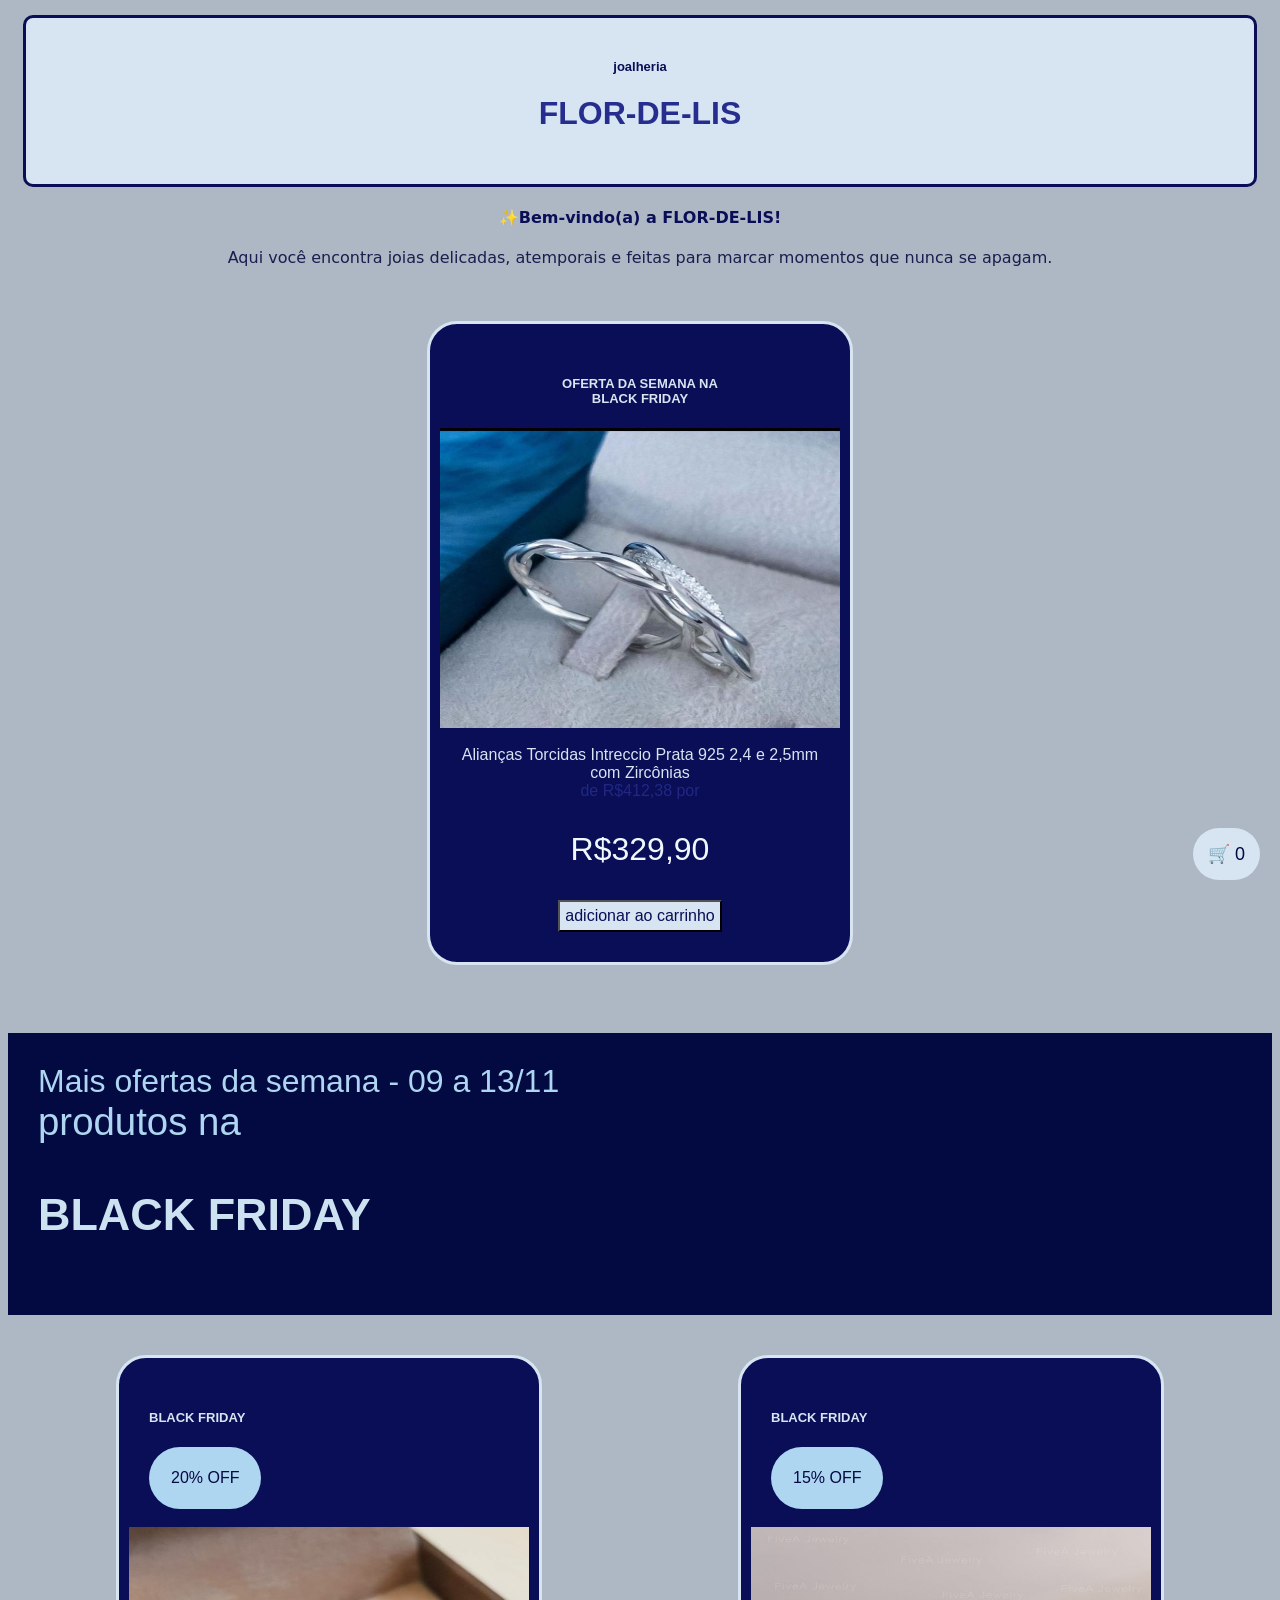
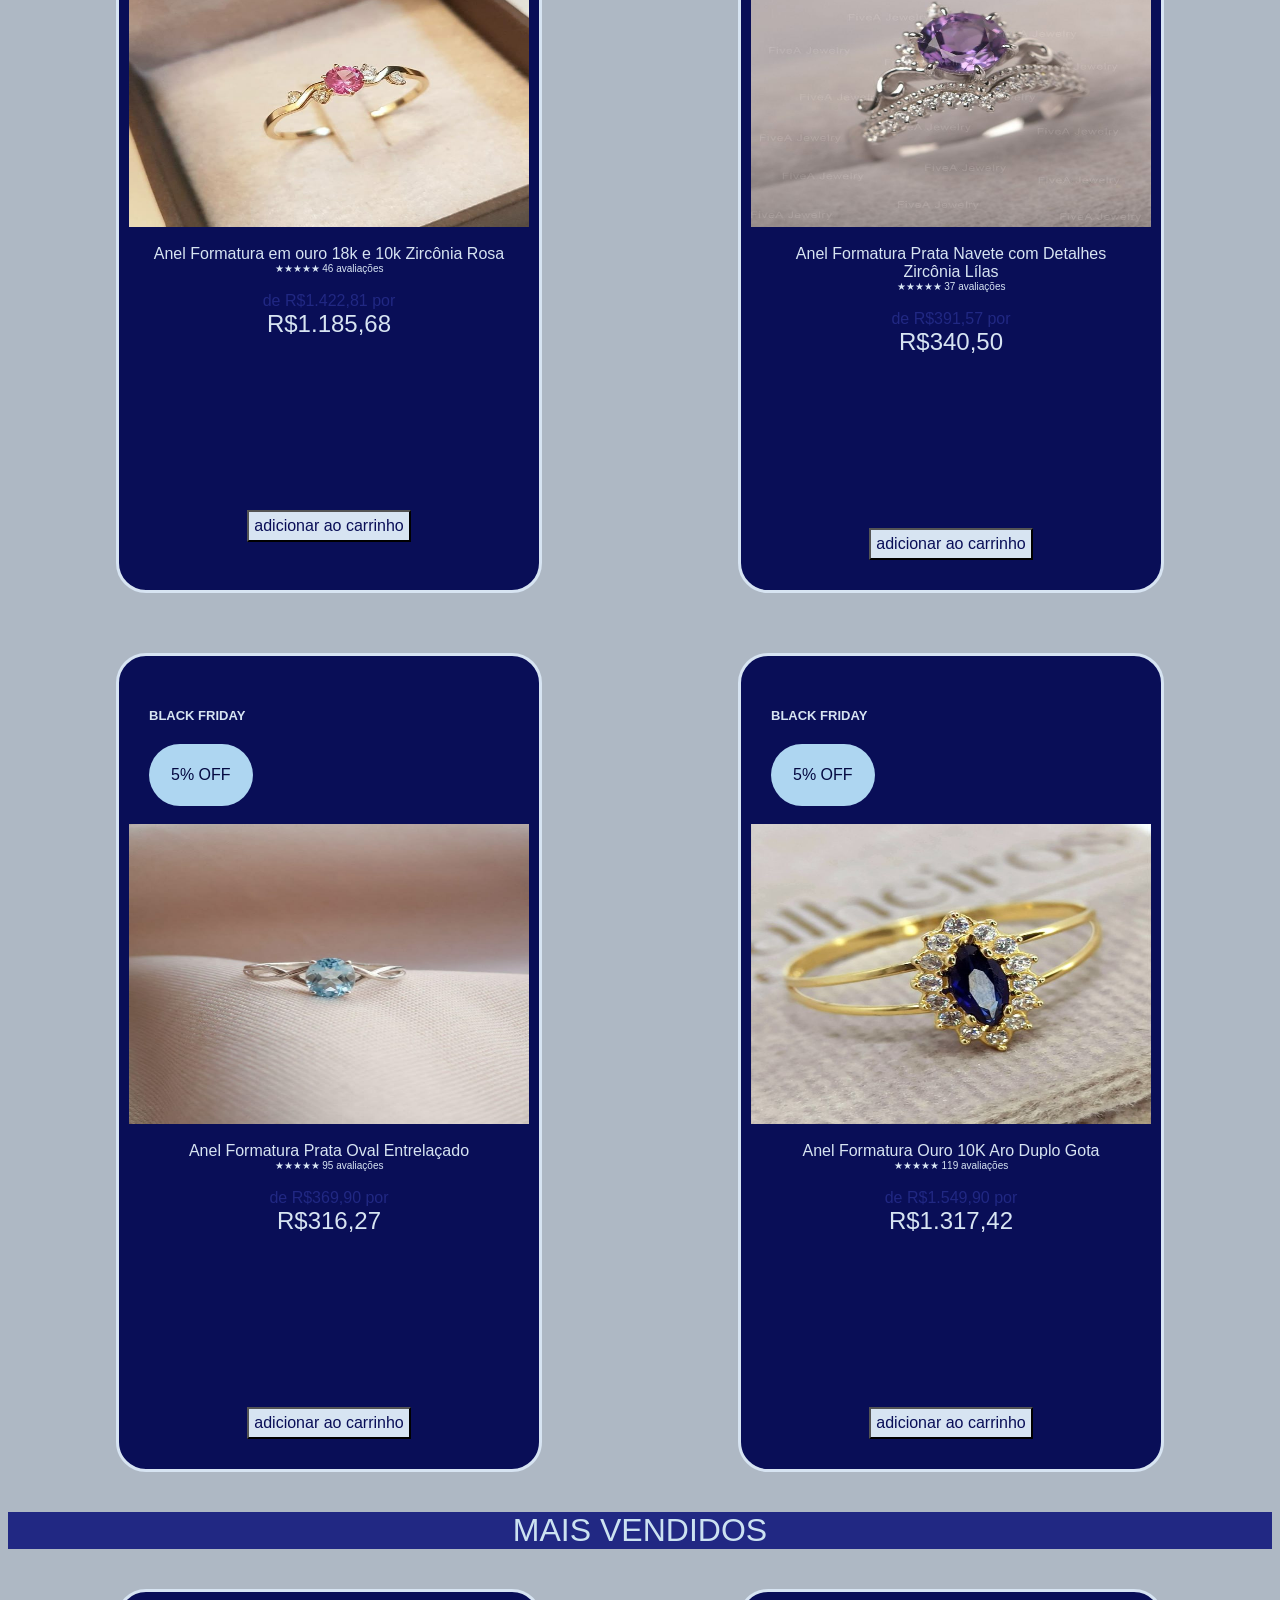
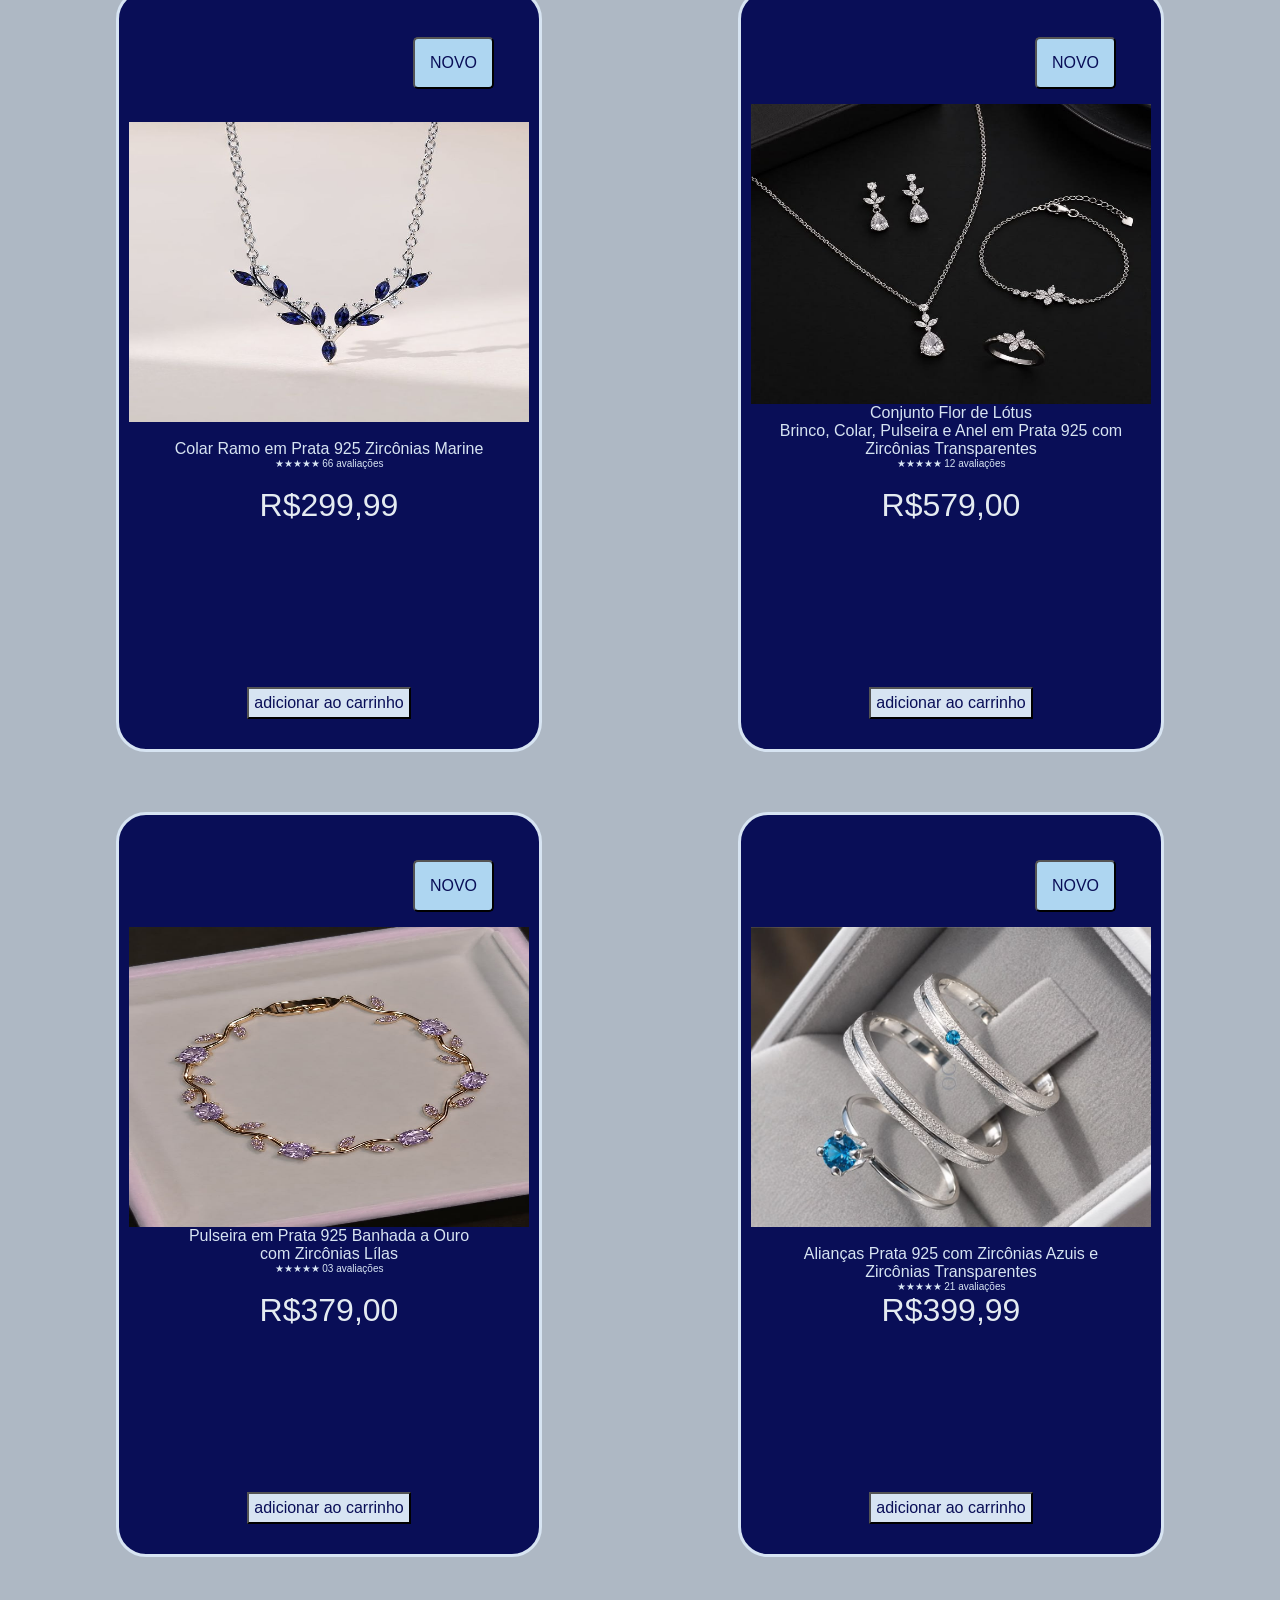
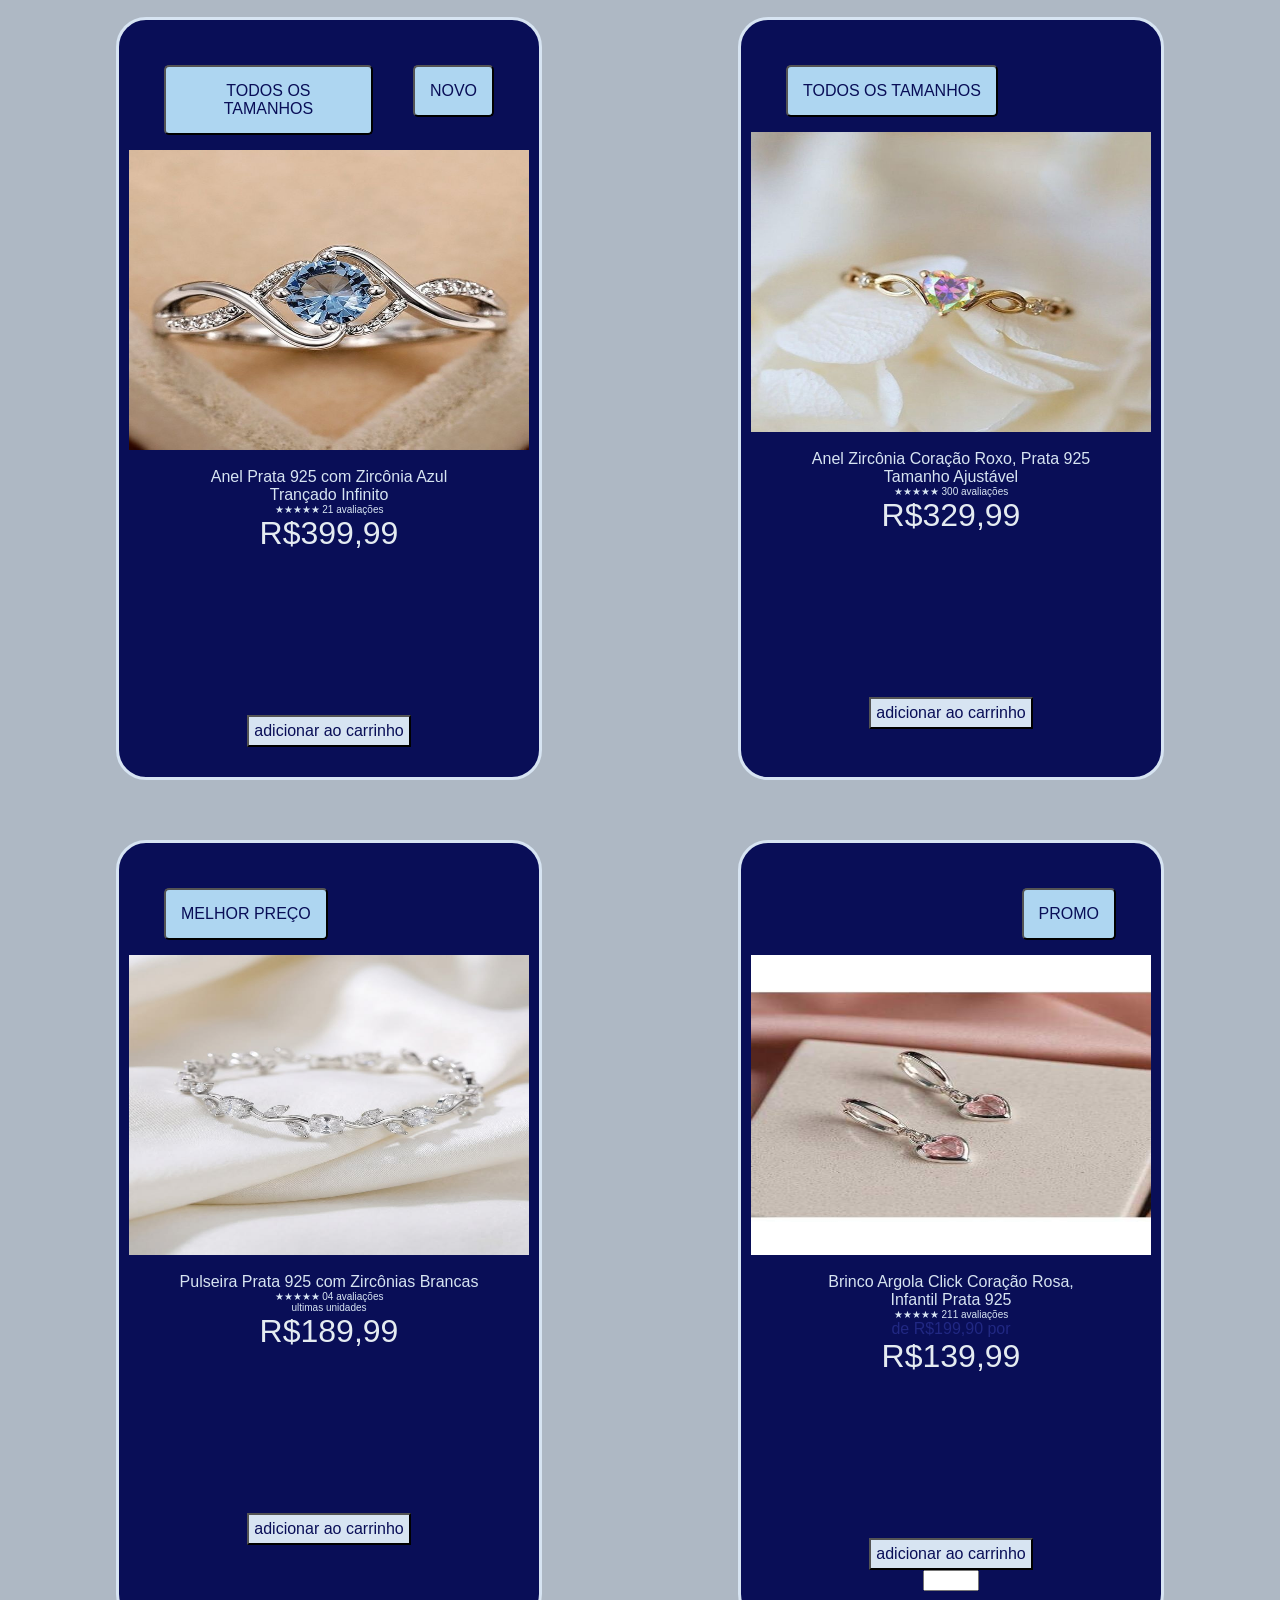
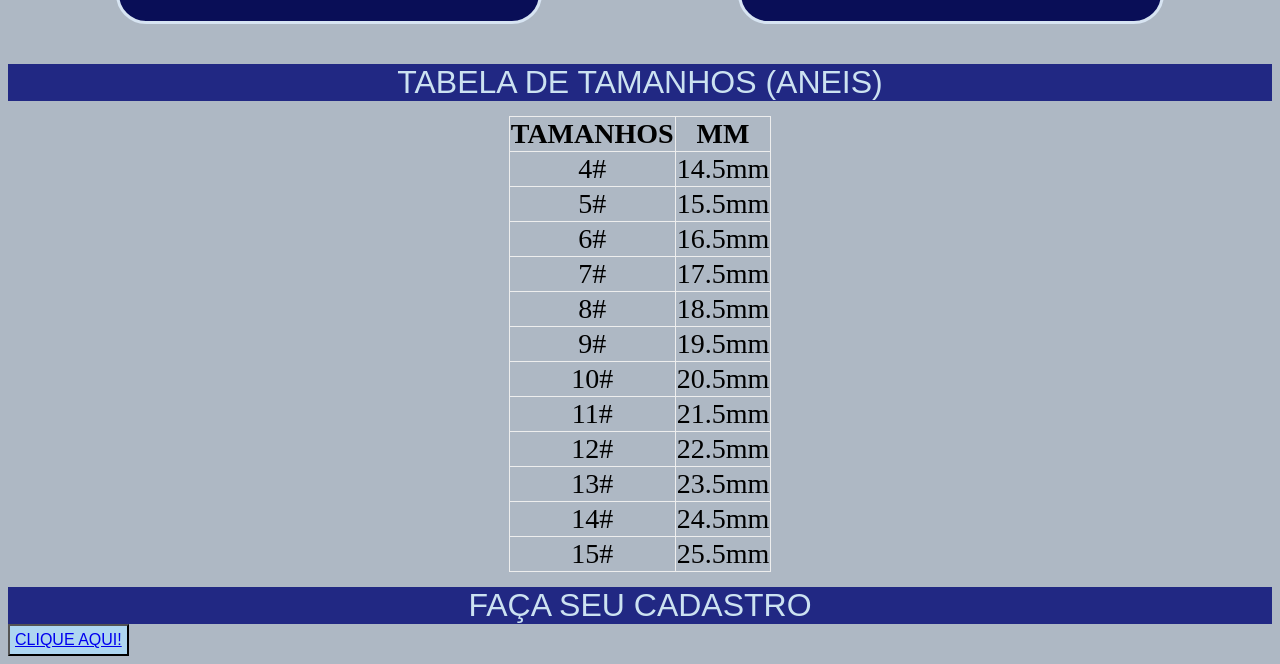
<file: index.html>
<!DOCTYPE html>
<html lang="en">
<head>
    <meta charset="UTF-8"> 
  
    <link rel="stylesheet" href="joalheria.css">
    <title>Document</title>
</head>
<body>
    <div class="caixa1">
        <h2>joalheria</h2>
        <h1>FLOR-DE-LIS</h1>
    </div>
<h4>✨Bem-vindo(a) a FLOR-DE-LIS!</h4>
<p>Aqui você encontra joias delicadas, atemporais e feitas para marcar momentos que nunca se apagam.</p>
<br>

<div class="etiqueta">
    <h5>OFERTA DA SEMANA NA <br>BLACK FRIDAY</h5>
<img src="Par De Aliança Em Prata - Aros Trançados, Luxo.jpg" alt="alianças torcidas" width="400" height="300">
<br>Alianças Torcidas Intreccio Prata 925 2,4 e 2,5mm com Zircônias <br>
<span class="b">de R$412,38 por</span>
<span class="kkk">R$329,90</span>
<button class="mudar-cor">adicionar ao carrinho</button>
</div><br>

<header style="text-align: right; padding: 15px;">
<button class="carrinho" onclick="vercarrinho">🛒 <span id="contador">0</span>
</button>
</header>
 
<div class="para">Mais ofertas da semana - 09 a 13/11 <br>
    <span class="ss"> produtos na<h3>BLACK FRIDAY</h3></span> 
</div>

<div class="roxo">
<div class="rosa">
    <span class="bc"><h5>BLACK FRIDAY</h5></span>
<button class="porcento">20% OFF</button><br>
<img src="download (1).jpg" alt="anel ouro" width="400" height="300">
<br>Anel Formatura em ouro 18k e 10k Zircônia Rosa <br>
<span class="a">★★★★★ 46 avaliações</span><br>
 <span class="oo">de R$1.422,81 por</span>
<span class="lll">R$1.185,68</span>
<button class="mudar-cor">adicionar ao carrinho</button>
</div>

<div class="rosa">
<span class="bc"><h5>BLACK FRIDAY</h5></span>
<button class="porcento">15% OFF</button><br>
<img src="download (2).jpg" alt="anel roxo" width="400" height="300">
<br>Anel Formatura Prata Navete com Detalhes Zircônia Lílas <br>
<span class="a">★★★★★ 37 avaliações</span><br>
<span class="oo"> de R$391,57 por</span>
<span class="ppp">R$340,50</span>
<button class="mudar-cor">adicionar ao carrinho</button>
</div>

<div class="rosa">
    <span class="bc"><h5>BLACK FRIDAY</h5></span>
<button class="porcento">5% OFF</button><br>
<img src="Anel de Formatura Solitário Oval Aro Trançado Personalizado Prata 950 - Água Marinha _ Colorida Natural _ 18.jpg" alt="anel azul bb" width="400" height="300">
<br>Anel Formatura Prata Oval Entrelaçado<br>
<span class="a">★★★★★ 95 avaliações</span><br>
<span class="oo">de R$369,90 por</span>
<span class="pp">R$316,27</span>
<button class="mudar-cor">adicionar ao carrinho</button>
</div>

<div class="rosa">
<span class="bc"><h5>BLACK FRIDAY</h5></span>

    <button class="porcento">5% OFF</button><br>
    <img src="Anéis de Formatura em Ouro 18k.jpg" alt="anel ouro duplo" width="400" height="300">
<br>Anel Formatura Ouro 10K Aro Duplo Gota<br>
<span class="a">★★★★★ 119 avaliações</span><br>
<span class="rr">de R$1.549,90 por</span>
<span class="rrr">R$1.317,42</span>
<button class="mudar-cor">adicionar ao carrinho</button>
</div>
</div>

<div class="mv">MAIS VENDIDOS</div>
<div class="verde">
    <div class="azul">
<button class="vvv">NOVO</button><br>
<img src="download (3).jpg" alt="colar azul" width="400" height="300">
<br>Colar Ramo em Prata 925 Zircônias Marine <br>
<span class="a">★★★★★ 66 avaliações</span><br>
<span class="v1">R$299,99</span>
<button class="mudar-cor">adicionar ao carrinho</button>
    </div>

    <div class="azul">
<button class="vvv">NOVO</button>
<img src="Elegant Silver Jewelry Ideas_ Earrings, Necklaces & Rings.jpg" alt="conjunto1" width="400" height="300">
Conjunto Flor de Lótus <br>Brinco, Colar, Pulseira e Anel em Prata 925 com Zircônias Transparentes
<span class="a">★★★★★ 12 avaliações</span><br>
<span class="v1">R$579,00</span>
<button class="mudar-cor">adicionar ao carrinho</button>
 </div>

     <div class="azul">
<button class="vvv">NOVO</button>
<img src="download.jpg" alt="pulseira" width="400" height="300">
Pulseira em Prata 925 Banhada a Ouro <br>com Zircônias Lílas
<span class="a">★★★★★ 03 avaliações</span><br>
<span class="v1">R$379,00</span>
<button class="mudar-cor">adicionar ao carrinho</button>
 </div>

<div class="azul">
<button class="vvv">NOVO</button>
<img src="OC 🤎.jpg" alt="kit alianças" width="400" height="300">
<br>Alianças Prata 925 com Zircônias Azuis e <br>Zircônias Transparentes <br>
<span class="a">★★★★★ 21 avaliações</span>
<span class="v1">R$399,99</span>
<button class="mudar-cor">adicionar ao carrinho</button>
</div>

<div class="azul">
<div class="vv2"><button class="vv1">TODOS OS TAMANHOS</button>
<button class="v2">NOVO</button></div>
<img src="684617580893070289.jpg" alt="aneis" width="400" height="300">
<br>Anel Prata 925 com Zircônia Azul <br> Trançado Infinito<br>
<span class="a">★★★★★ 21 avaliações</span>
<span class="v1">R$399,99</span>
<button class="mudar-cor">adicionar ao carrinho</button>
</div>

<div class="azul">
    <button class="vv1">TODOS OS TAMANHOS</button>
<img src="954833558474511183.jpg" alt="anel7" width="400" height="300">
<br>Anel Zircônia Coração Roxo, Prata 925 <br> Tamanho Ajustável <br>
<span class="a">★★★★★ 300 avaliações</span>
<span class="v1">R$329,99</span>
<button class="mudar-cor">adicionar ao carrinho</button>
</div>

<div class="azul">
        <button class="vv1">MELHOR PREÇO</button>
<img src="pulseira de cobre com banho de ouro, folhas com zircônia colorida.jpg" alt="pulsira prata" width="400" height="300">
<br>Pulseira Prata 925 com Zircônias Brancas<br>
<span class="a">★★★★★ 04 avaliações <br> ultimas unidades</span>
<span class="v1">R$189,99</span>
<button class="mudar-cor">adicionar ao carrinho</button>
</div>

<div class="azul">
    <button class="vvv">PROMO</button>
<img src="Brinco Infantil Argola Click Berloque Coração Pedra Rosa Banhada A Prata 925.jpg" alt="kid" width="400" height="300">
<br>Brinco Argola Click Coração Rosa,<br> Infantil Prata 925 <br>
<span class="a">★★★★★ 211 avaliações</span>
 <span class="oo">de R$199,90 por</span>
<span class="v1">R$139,99</span>
<button class="mudar-cor">adicionar ao carrinho</button>
<form>
<input type="number" id="itens" name="itens" min="1" max="200" step="1">
</form>

</div>
</div>

<div class="mv">TABELA DE TAMANHOS (ANEIS)</div>
<table border="3">
<thead>
<th>TAMANHOS</th>
<th>MM</th>
<tr>
<td>4#</td>
<td>14.5mm</td>
</tr>
<tr>
    <td>5#</td>
    <td>15.5mm</td>
</tr>
<tr>
    <td>6#</td>
    <td>16.5mm</td>
</tr>
<tr>
    <td>7#</td>
    <td>17.5mm</td>
</tr>
<tr>
    <td>8#</td>
    <td>18.5mm</td>
</tr>
<tr>
    <td>9#</td>
    <td>19.5mm</td>
</tr>
<tr>
    <td>10#</td>
    <td>20.5mm</td>
</tr>
<tr>
    <td>11#</td>
    <td>21.5mm</td>
</tr>
<tr>
    <td>12#</td>
    <td>22.5mm</td>
</tr>
<tr>
    <td>13#</td>
    <td>23.5mm</td>
</tr>
<tr>
    <td>14#</td>
    <td>24.5mm</td>
</tr>
<tr>
    <td>15#</td>
    <td>25.5mm</td>
</tr>
</thead>
</table>

<div class="mv">FAÇA SEU CADASTRO</div>
<button class="cada"><a href="cadastro.html">CLIQUE AQUI!</a></button>


</body>
</html>
</file>
<file: joalheria.css>
.caixa1{
    font-family: Arial, Helvetica, sans-serif;
    color:#090e57;
    background-color:#d7e4f2;
    padding: 30px; 
    margin: 15px; 
    border: 3px solid #090e57;
    border-radius:10px;

}

.ss{
    color: #AED6F1 ;
    font-size: larger;
    font-family: 'Gill Sans', 'Gill Sans MT', Calibri, 'Trebuchet MS', sans-serif;
}

h2{
    text-align: center;
    font-size: small;
}

h1{
    text-align: center;
     color:#262d8e;
    
}

body{
    background-color:#aeb8c4 ;   
}

p{
    color:#1a1d4e;
    text-align: center;
    font-family:system-ui, -apple-system, BlinkMacSystemFont, 'Segoe UI', Roboto, Oxygen, Ubuntu, Cantarell, 'Open Sans', 'Helvetica Neue', sans-serif ;
}

h4{
  color:#090e57;
    text-align: center;
    font-family:system-ui, -apple-system, BlinkMacSystemFont, 'Segoe UI', Roboto, Oxygen, Ubuntu, Cantarell, 'Open Sans', 'Helvetica Neue', sans-serif ;
}

h3{
    color: #cce2f1;
    font-family: 'Franklin Gothic Medium', 'Arial Narrow', Arial, sans-serif;
}

.etiqueta{
    color:#d7e4f2 ;
    background-color:#090e57 ;
    font-family:'Franklin Gothic Medium', 'Arial Narrow', Arial, sans-serif ;
     padding: 30px; 
    margin: 20px auto; 
    border: 3px solid #d7e4f2;
    border-radius:30px;
        display: flex;
        flex-direction: column;
        width: 360px;
      align-items: center;
    text-align: center;
}

.b{
    color: #212883;
    font-size: medium;
}

.para{
    background-color:#030941 ;
    color:#AED6F1  ;
    font-family: Arial, Helvetica, sans-serif;
    font-size: xx-large;
    padding: 30px;
}

.porcento{
    right: 15px;
    bottom: 15px;
    padding: 22px;
    border:none ;
    border-radius: 35px;
    font-size: medium;
    font-family: 'Franklin Gothic Medium', 'Arial Narrow', Arial, sans-serif;
    background-color: #AED6F1;
    color: #050a42;
    display: flex;
    align-self: flex-start;

}

.bc{
align-self: self-start;
font-size: medium;
}

.carrinho{
    display: block;
    margin: 0 auto;
    right: 20px;
    padding: 15px;
    bottom: 20px;
    border: none;
    border-radius: 35px;
    font-size: large;
    position: fixed;
    font-family: 'Franklin Gothic Medium', 'Arial Narrow', Arial, sans-serif;
    background-color: #d7e4f2;
    color: #030941;
}

.kkk{
    width: 300px;
    height: 200px;
    font-size: xx-large;
    color: aliceblue;
    display: flex;
    justify-content: center;
    align-items: center;
    height: 100px;
}

.lll{
    width: 300px;
    height: 200px;
    font-size: x-large;
}

h5{
     color:#d7e4f2;
  font-family:'Franklin Gothic Medium', 'Arial Narrow', Arial, sans-serif ;
  font-size: small;
}

.ppp{
     width: 300px;
    height: 200px;
    font-size: x-large;
}

.oo{
    color: #212883;
    font-size: medium;
}

.rosa{
    color: #d7e4f2 ;
    background-color: #090e57;
    font-family: 'Franklin Gothic Medium', 'Arial Narrow', Arial, sans-serif;
    padding: 30px;
    margin: 20px auto;
    border: 3px solid #d7e4f2;
    border-radius: 30px;
        display: flex;
        flex-direction: column;
        width: 360px;
      align-items: center;
    text-align: center
}

.azul{
    color:#d7e4f2 ;
    background-color:#090e57;
    font-family:'Franklin Gothic Medium', 'Arial Narrow', Arial, sans-serif ;
    padding: 30px;
    margin: 20px auto;
    border: 3px solid #d7e4f2;
    border-radius: 30px;
    display: flex;
    flex-direction: column;
    width: 360px;
   align-items: center;
    text-align: center

}

.pp{
    width: 300px;
    height: 200px;
    font-size: x-large;
}

.a{
    font-size: x-small;
}


.rr{
    color: #212883;
    font-size: medium;
}

.rrr{
    width: 300px;
    height: 200px;
    font-size: x-large;
}


.roxo{
    display: flex;
    gap: 20px;
padding: 20px;
flex-wrap: wrap;
}

.verde{
    display: flex;
    gap: 20px;
padding: 20px;
flex-wrap: wrap;
}

.mv{
    font-family:'Franklin Gothic Medium', 'Arial Narrow', Arial, sans-serif ;
 color:#cce2f1 ;
    background-color:#212883 ;
    font-size: xx-large;
    text-align: center;
}

.vvv{
align-self: flex-end;
margin-bottom: auto;
margin: 15px;
padding: 15px;
border-radius: 5px;
color: #090e57;
background-color: #AED6F1;
}

.v2{
align-self: flex-start;
margin-bottom: auto;
margin: 15px;
padding: 15px;
border-radius: 5px;
color: #090e57;
background-color: #AED6F1;
}

.vv1{
align-self: flex-start;
margin-bottom: auto;
margin: 15px;
padding: 15px;
border-radius: 5px;
color: #090e57;
background-color: #AED6F1;
}

.vv2{
display:flex ;
flex-direction: row;
gap: 10px;
}

.v1{   
     width: 300px;
    height: 200px;
    font-size: xx-large;
    font-family: 'Franklin Gothic Medium', 'Arial Narrow', Arial, sans-serif;
    color: hsl(208, 32%, 92%);
}

.mc{
    background-color: #d7e4f2;
}

button{
    color: #090e57;
    background-color: #d7e4f2;
    font-family: 'Franklin Gothic Medium', 'Arial Narrow', Arial, sans-serif;
border-radius: 30px solid #090e57;
padding: 5px;
font-size: medium;
}

.mudar-cor:hover{
background-color: #F5EFE6;
color: #D4AF37;
font-family: 'Franklin Gothic Medium', 'Arial Narrow', Arial, sans-serif;
transform: scale(1.5);
transition: 1s;
border-radius: 15px;
padding: 8px;
font-size: medium;
}

table{
    width:100px;
    max-width: 800px;
    margin: 15px auto;
    border-collapse: collapse;
    text-align: center;
    font-size: 28px;
    padding: 15px 50px;
    border: 8px;
}

.cada{
align-items: center;
text-align: center;
align-self: center;
color: #030941;
background-color: #AED6F1;
}
</file>
